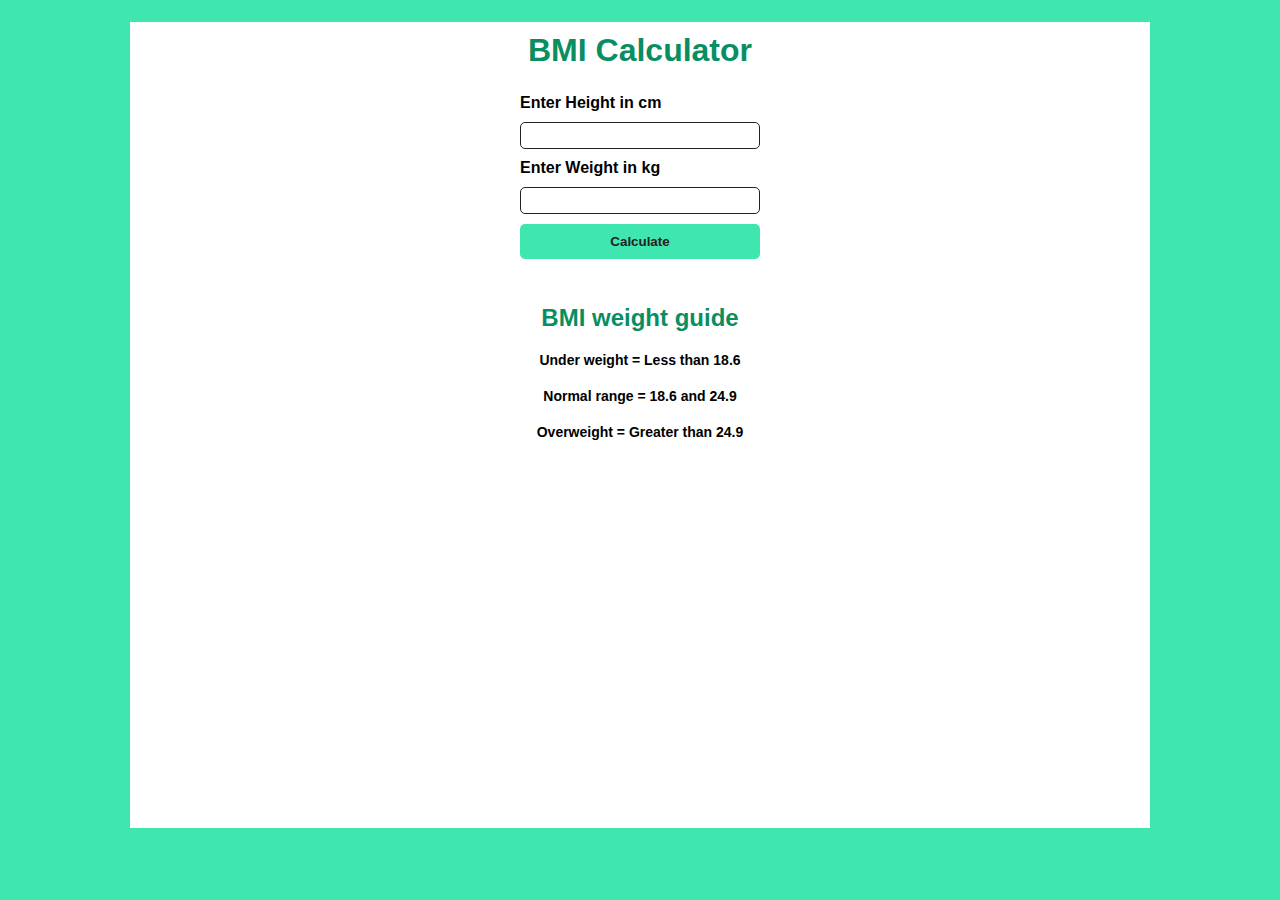
<file: BMI Calculator/index.html>
<!DOCTYPE html>
<html lang="en">
<head>
    <meta charset="UTF-8">
    <meta name="viewport" content="width=device-width, initial-scale=1.0">
    <title>weight Calculator</title>
    <link rel="stylesheet" href="style.css">
    <script src="cals.js" defer></script>
</head>
<body>
    <div class="container">
        <h1 class="title">BMI Calculator</h1>
       <div  id="bmi">
        <label for="height">Enter Height in cm</label><input  id="height" class="total">
        <label for="weight">Enter Weight in kg</label><input  id="weight" class="total">
        <button id="submit">Calculate</button>
        <span id="warning"></span>
        <span id="results"></span>
       </div>
       <div class="weight-guide">
        <h2 class="title">BMI weight guide</h2>
        <p class="guide">Under weight = Less than 18.6</p>
        <p class="guide">Normal range = 18.6 and 24.9</p>
        <p class="guide">Overweight = Greater than 24.9</p>
       </div>
    </div>
</body>
</html>
</file>
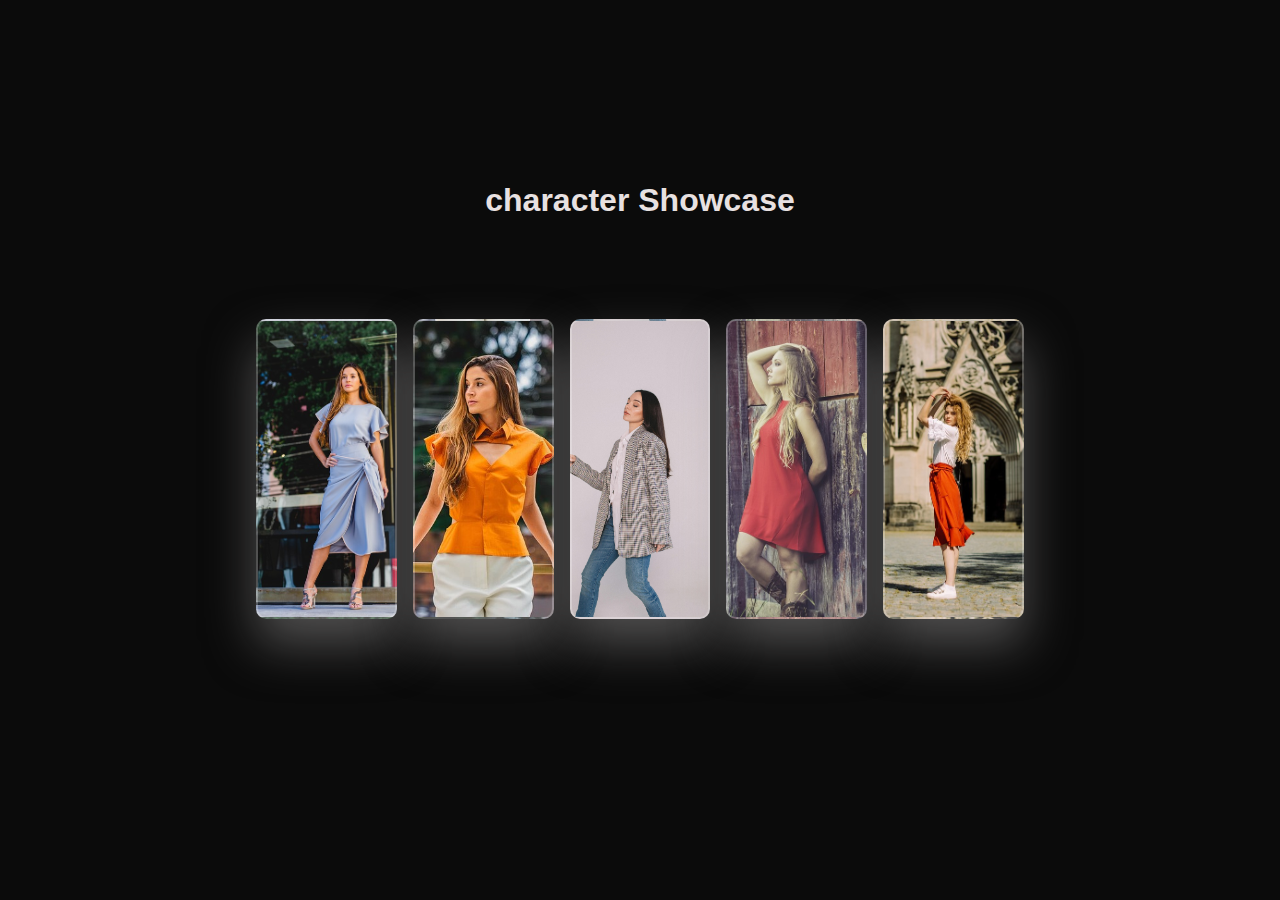
<file: character_showcase/index.html>
<!DOCTYPE html>
<html lang="en">
<head>
    <meta charset="UTF-8">
    <meta name="viewport" content="width=device-width, initial-scale=1.0">
    <title>character showcase</title>
    <link rel="stylesheet" href="character.css">
    <script src="character.js" defer></script>
</head>
<body>
    <h1>character Showcase</h1>
    <div class="container">
        <div class="box box-1 active" data-text="renji" style="background-image: url('img/img-1.jpg');"> 
        </div>
        <div class="box box2 active" data-text="haruka" style="background-image: url('img/img-2.jpg');">
        </div>
        <div class="box box3 active" data-text="nanako" style="background-image: url('img/img-3.jpg');">
        </div>
        <div class="box box4 active" data-text="misuki" style="background-image: url('img/img-4.jpg');">
        </div>
        <div class="box box5 active" data-text="sijuka" style="background-image: url('img/img-5.jpg');">
        </div>

    </div>
</body>
</html>
</file>
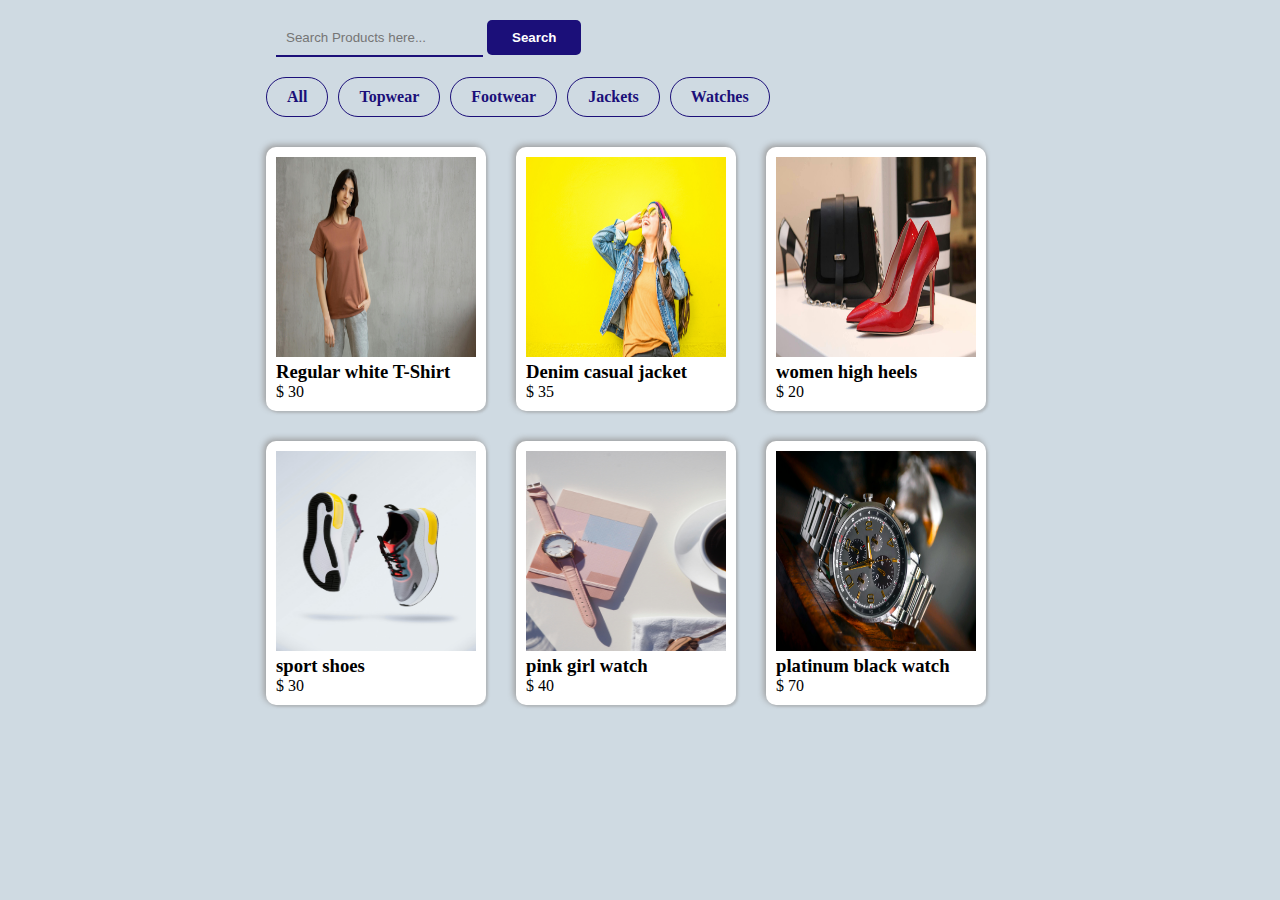
<file: filter-products/index.html>
<!DOCTYPE html>
<html lang="en">
<head>
    <meta charset="UTF-8">
    <meta name="viewport" content="width=device-width, initial-scale=1.0">
    <title>Filter Products</title>
    <link rel="stylesheet" href="style.css">
    <script src="script.js" defer></script>
</head>
<body>
    <div class="container">
        <div class="input-box">
            <input type="text" id="input"  placeholder="Search Products here...">
            <button class="btn" id="search-btn">Search</button>
        </div>
        <div class="nav-searches">
            <span class="item-name"  id="All">All</span>
            <span class="item-name"  id="topwear">Topwear</span>
            <span class="item-name"  id="footwear">Footwear</span>
            <span class="item-name"  id="jacket">Jackets</span>
            <span class="item-name"  id="Watches">Watches</span>

        </div>

        <div class="products-container hide">
        <!-- all products added here -->
        </div>
    </div>
</body>
</html>
</file>
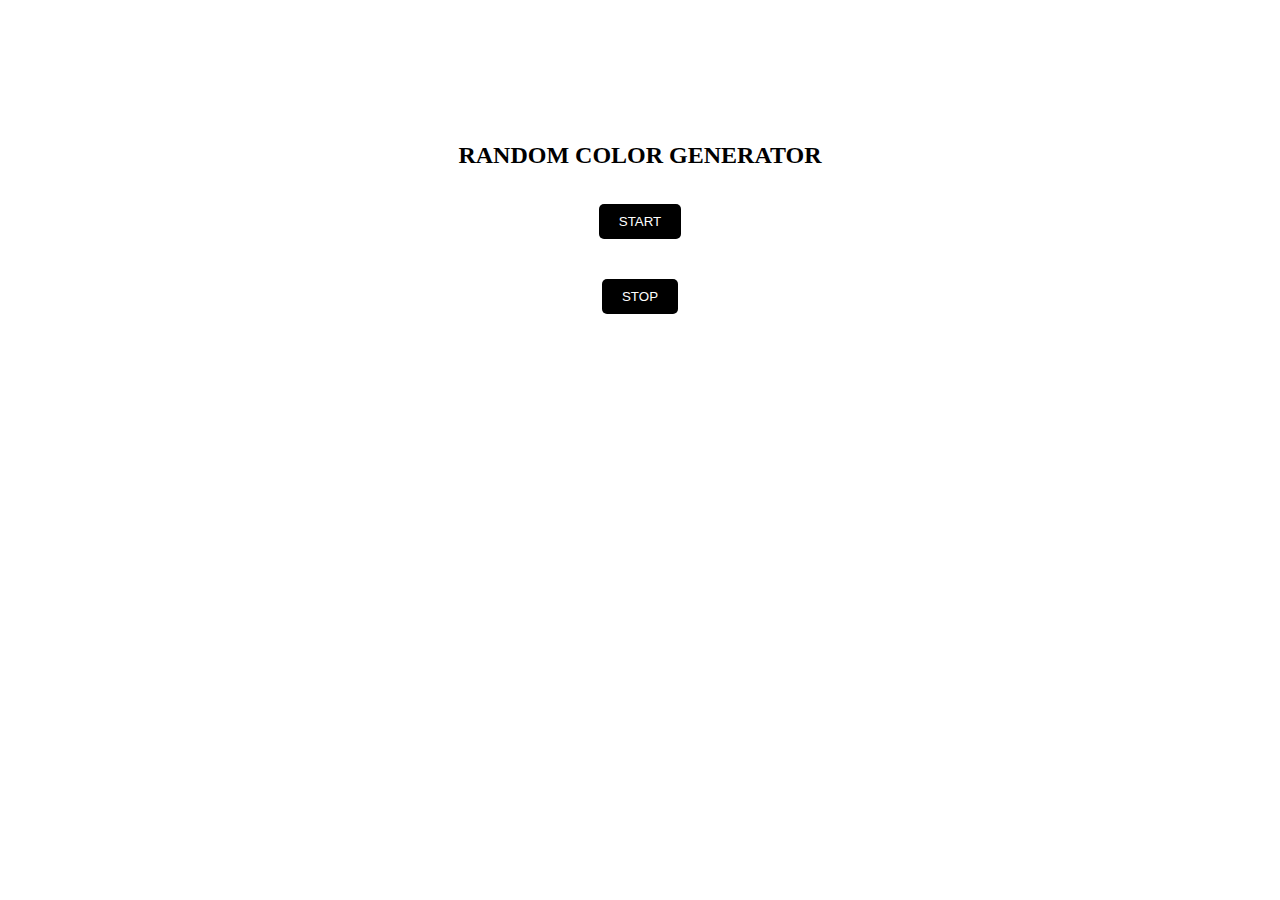
<file: randomcolor generator/index.html>
<!DOCTYPE html>
<html lang="en">
<head>
    <meta charset="UTF-8">
    <meta name="viewport" content="width=device-width, initial-scale=1.0">
    <title>Random color Generator</title>
    <link rel="stylesheet" href="style.css">
    <script src="random.js" defer></script>
</head>
<body>
    <div class="colorbg">
        <h2>RANDOM COLOR GENERATOR</h2>
        <button id="start" class="colorbtn">START</button>
        <button id="stop" class="colorbtn">STOP</button>
      
    </div>
</body>
</html>
</file>
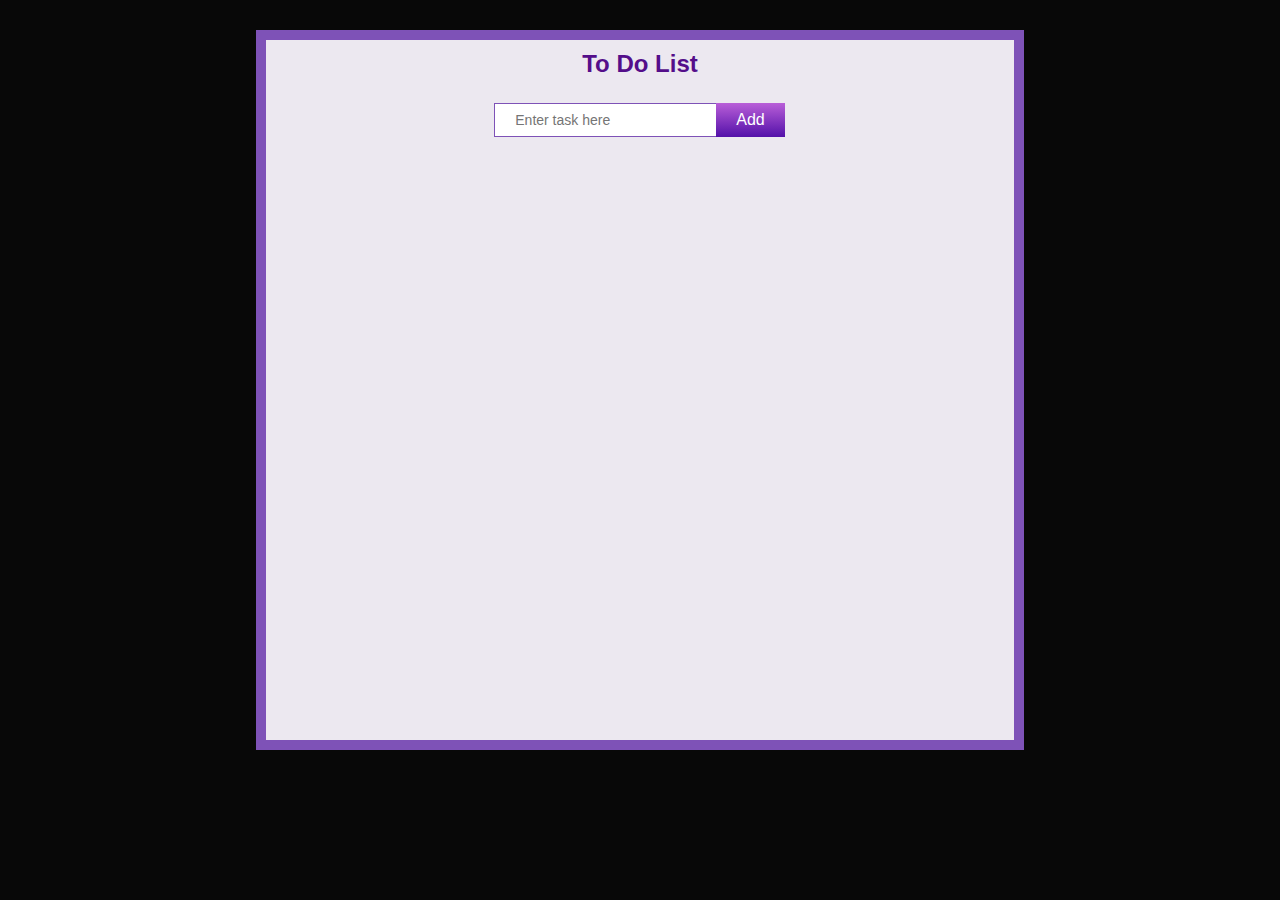
<file: ToDoList_in_js/todo.html>
<!DOCTYPE html>
<html lang="en">
<head>
    <meta charset="UTF-8">
    <meta name="viewport" content="width=device-width, initial-scale=1.0">
    <title>To Do List</title>
    <link rel="stylesheet" href="https://cdnjs.cloudflare.com/ajax/libs/font-awesome/6.5.1/css/all.min.css" integrity="sha512-DTOQO9RWCH3ppGqcWaEA1BIZOC6xxalwEsw9c2QQeAIftl+Vegovlnee1c9QX4TctnWMn13TZye+giMm8e2LwA==" crossorigin="anonymous" referrerpolicy="no-referrer" />
    <link rel="stylesheet" href="todo.css">
    <script src="todo.js" defer></script>
</head>
<body>
    <div class="todolist-box">
    <h2 id="title">To Do List</h2>
    <div class="taskname">
    <input type="text"  id="userinput" placeholder="Enter task here" />
    <button id="addbtn">Add</button>
    </div>
    <div class="taskList">

    </div>
    </div>
</body>
</html>
</file>
<file: BMI Calculator/style.css>
*{
    margin: 0;
    padding: 0;
    box-sizing: border-box;
    border: none;
    font-weight: 600;
    font-family: 'Segoe UI', Tahoma, Geneva, Verdana, sans-serif;
}
body{
    background-color: #40e6af;
}
.container{
    max-width: 80%;
    margin: 20px auto;
    height: 90vh;
    display: flex;
    flex-direction: column;
    justify-content: flex-start;
    align-items: center;
    gap: 10px   ;
    background-color: #ffffff;
    border: 2px solid #40e6af;
}
.title{
    color: #098e62;
    font-family: 'Segoe UI', Tahoma, Geneva, Verdana, sans-serif;
    margin:10px auto;
    font-weight: 600;
}
#bmi{
    max-width: 250px;
    padding: 5px;
    width: 80%;
    display: flex;
    flex-direction: column;
    justify-content: center;
    gap: 10px;
}
.total{
    display: block;
    padding: 5px 10px;
    outline: none;
    border: 1px solid #212121;
    border-radius: 5px;
    text-align: left;
    color: #0d0d0d;
   
}
.total:focus{
outline: 2px solid #098e62;
border:  1px solid transparent;
}
#submit{
  
    padding: 10px 0px;
    color:#212121;
    border: none;
    border-radius: 5px;
    background-color: #40e6af;
    cursor: pointer;
}

.weight-guide{
    display: flex;
    flex-direction: column;
    justify-content: center;
    align-items: center;
    color: #212121;
 
}
.guide{
    display: block;
    padding:0 10px;
    color: #010101;
    font-family: 'Segoe UI', Tahoma, Geneva, Verdana, sans-serif;
    margin: 10px 0;
    font-size: 14px;
    
   
}

#results{
    color: #dc1b0d;
    font-weight: 600;
    text-align: center;
    font-size: 18px;
}
#warning{
    color: #ff0000;
    text-align: center;
}
</file>
<file: character_showcase/character.css>
*{
    margin: 0;
    padding: 0;
    box-sizing: border-box;
}
body{
    display:flex ;
    flex-direction: column;
    min-height: 100vh;
    justify-content: center;
    align-items: center;
    background-color: #0b0b0b;
}
h1{
    color: #e8e1e1;
    font-family: cursive,sans-serif;
   
}
.container{
    max-width: 70%;
    width: 60%;
    display: flex;
    justify-content: center;
    align-items: center;
    height: 500px;
    gap: 1em;
    transition: all 0.2s;
}
.container .box{
 
    background-size: cover;
    background-position: center;
    transition: all 400ms;
   border-radius: 10px;
    height: 300px;
    flex:0.3;
    border: 2px solid #ffffff43;
    box-shadow: 0 25px 50px rgba(149, 148, 148, 0.5);
  
}
.container:hover .box{
   filter: grayscale(100%) opacity(24%);
}

.container .box:hover{
    filter:grayscale(0) opacity(100%);
   
}

.container .active{
background-size: cover;
flex:1;
}

.box3:hover{
    width: 300px;
}
.box4:hover{
    width: 300px;
}
.box5:hover{
    width: 300px;
}
</file>
<file: filter-products/style.css>
*{
    margin: 0;
    padding: 0;
    box-sizing: border-box;

}
body{
    background-color: rgb(207, 218, 226);
}
.container{
   max-width: 70%;
   width: 100%;
    margin: auto;
    padding: 10px;
    width: 60%;
}

.input-box{
    padding: 10px;
    border: none;
   
}
#input{
    padding: 10px;
    padding-right: 20px;
    border: none;
    text-align: left;
    background-color: transparent;
    outline: none;
    border-bottom: 2px solid #1b0f79;
}

.btn{
    padding: 10px 25px;
    border: none;
    border-radius: 5px;
    background-color: #1b0f79;
    color: #fff;
    font-weight: 550;
    cursor: pointer;

}

.nav-searches{
    margin: 10px auto;
    width: 100%;
    display: flex;
    gap: 10px;
    max-width: 100%;
    flex-wrap: wrap;
}

.item-name{
    padding: 10px 20px;
    border: 1px solid #1b0f79;
    color: #1b0f79;
    cursor: pointer;
    font-weight: 550;
     border-radius: 20px;
    transition: background-color 0.3s;
}

.item-name:hover, .item-name:active{
    background-color: #1b0f79;
    color: #fff;
}
.products-container{
    margin-top: 30px;
    width: 300px;
    display: grid;
    grid-template-columns:repeat(3, 1fr);
    grid-column: 23px 23px 23px;
    place-items: center;
    gap: 30px;
    flex-wrap: wrap;
  

}
.products-card{
    padding: 10px;
    background-color: #fff;
    box-shadow: 2px 2px 2px #9795955f, -2px -2px 6px #9b9b9b;
    margin: auto;
    border-radius: 10px;
 
  
  
}
.product-img{
   height: 180px;
   background-position: center;
   object-position: center;
   margin: auto;
}
.product-info{
    margin: 10px;
    color: #fff;
}
</file>
<file: randomcolor generator/style.css>
*{
    margin: 0;
    padding: 0;
    box-sizing: border-box;
}

.colorbg{
   display: flex;
   justify-content: center;
   align-items: center;
   gap: 30px;
   flex-direction: column;
    height: 400px;
    width: 80%;
    background-color: #fff;
    margin: 30px auto;
    padding: 30px;
}

.colorbtn{
    font-weight: 500;
    padding: 10px 20px;
    text-align: center;
    background-color: #000;
    color: #fff;
    margin:5px auto;
    display: flex;
    justify-content: center;
    align-items: center;
    border: none;
    border-radius: 5px;
}
</file>
<file: ToDoList_in_js/todo.css>
*{
    margin: 0;
    padding: 0;
    box-sizing: border-box;
    font-family: 'Segoe UI', Tahoma, Geneva, Verdana, sans-serif;
    border: none;
    font-weight: 500;
   
   
}
body{
    background-color: #080808;
}


.todolist-box{
  max-width: 60%;
  height: 80vh;
  background-color: rgb(236, 232, 240);
  padding: 10px;
  margin: 30px auto;
  border: 10px solid #7e52b7;

}
#title{
    color: rgb(84, 14, 138);
    padding-bottom: 10px;
    text-align: center;
    font-weight: 600;
}

.taskname{
    width: 300px;
    display: flex;
    justify-content: center;
    align-items: center;
    padding: 15px 18px;
    margin: auto;
}
#userinput{
    padding:8px 20px;
    font-size: 16px;
    color: #000;
    border: none;
    outline: 1px solid #7e52b7;
    border-top-right-radius: none;
    border-bottom-right-radius: none;
    transition: 0.2s;
    font-size: 14px;
}
#userinput:focus{
    color: #5311a9;
}


#addbtn{
    padding: 8px 20px;
    font-size: 16px;
    color: #ffffff;
    border: none;
    background:linear-gradient(#b95ed8,#5311a9);
    cursor: pointer;
}

.task{
    width: 50%;
    display: flex;
    justify-content: space-between;
    align-items: center;
    padding:0 10px;
    text-align: center;
    margin: 15px auto;
    color: #faf7f7;
    background:linear-gradient(#b95ed8,#5311a9);
    
}

#todo{
    background:transparent;
    border: none;
    outline: none;
    padding: 5px 20px;
    margin-right: 20px;
    font-size: 14px;
    font-weight: 500;
    width: 100%;
    color: #ffffff;
}
#btns{
    display: flex;
    justify-content: center;
    align-items: center;
    gap: 10px;
}
.del-btn{
  border: none;
  padding: 10px;
  accent-color: #c36ae1;
  width: 40px;
  cursor: pointer;
}
</file>
